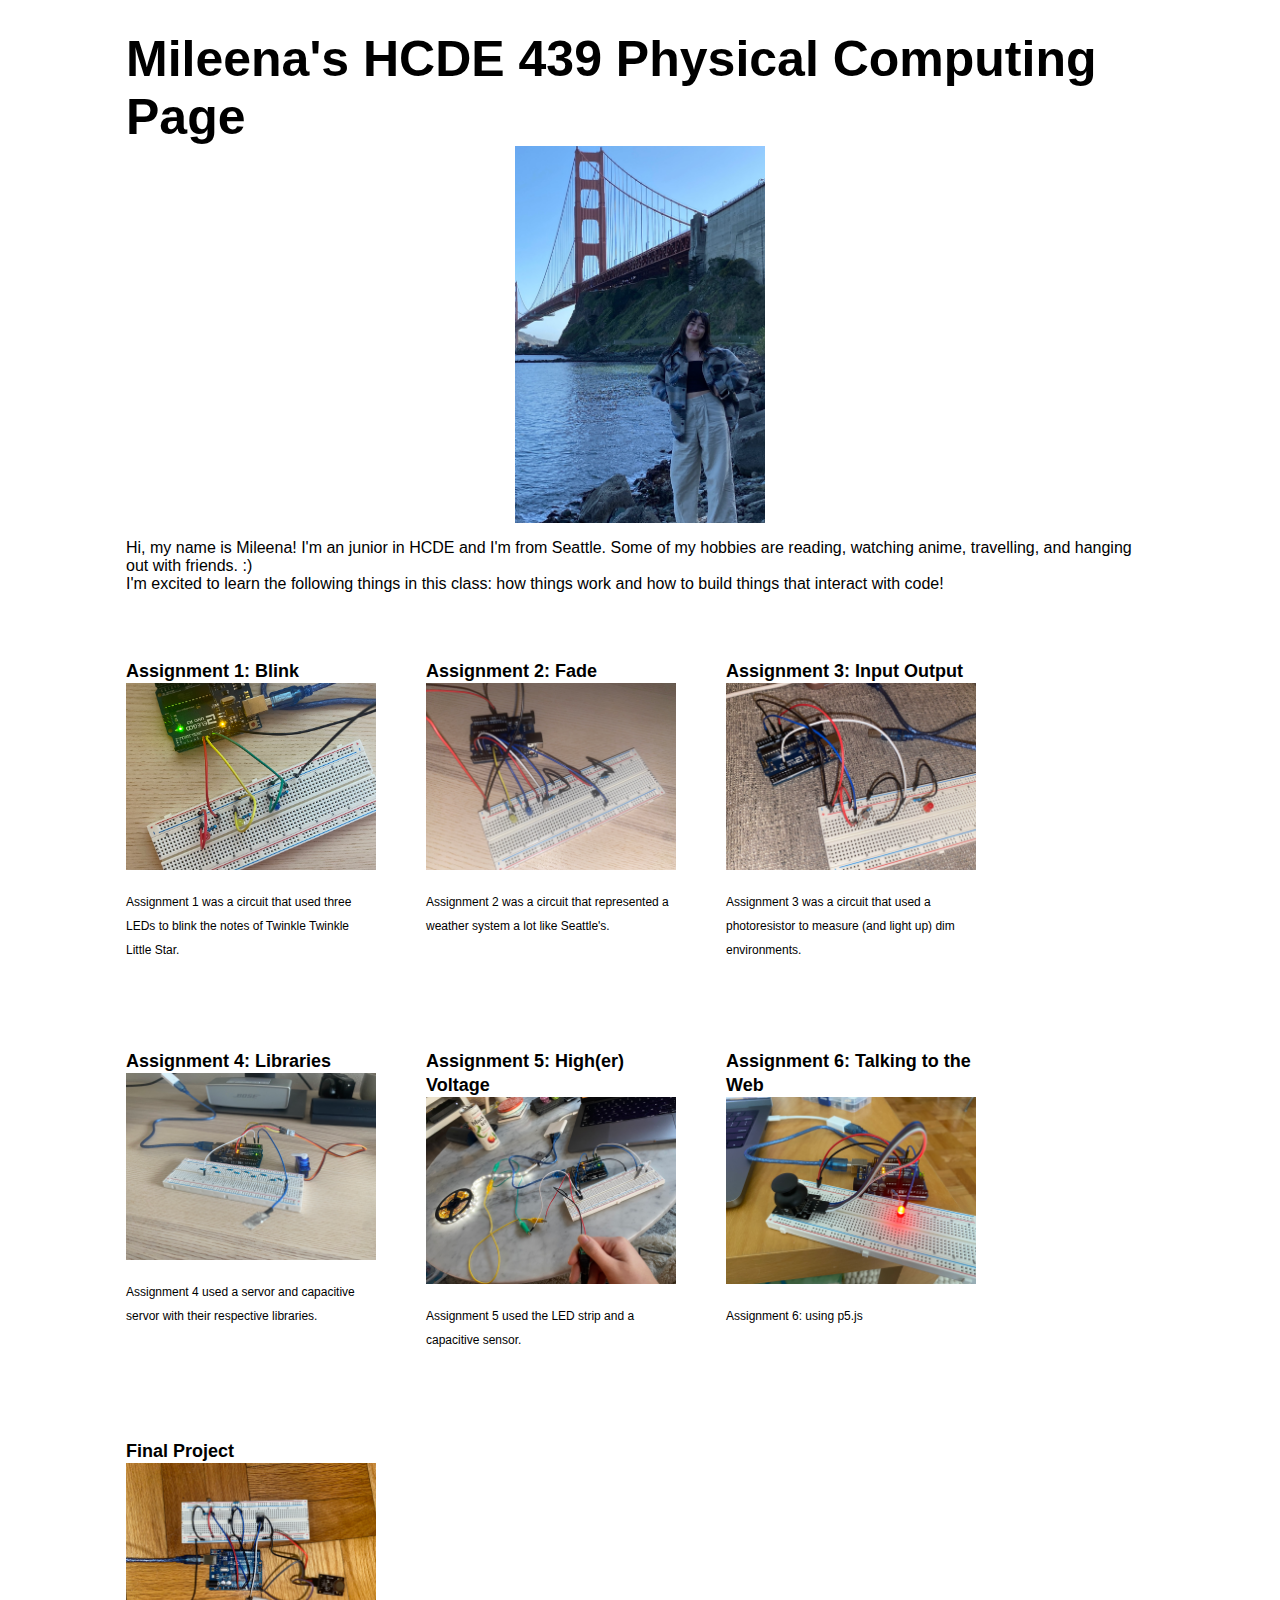
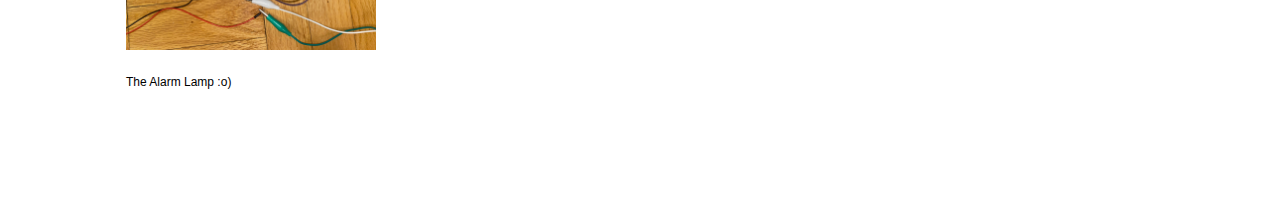
<file: index.html>
<!DOCTYPE html> 
<html> 

    <head> 
        <meta charset="utf-8"> 
        <meta name="viewport" content="width=device-width, maximum-scale=1.0" />
        <title>Mileena's HCDE 439 Physical Computing Page</title> 
        <link href="style.css" media="screen" rel="stylesheet" type="text/css" />
    </head> 

    <body> 
        <div class="header">
            <h1>Mileena's HCDE 439 Physical Computing Page</h1>
            <img class="profile-picture" src="profile-picture.JPG" width=250>
            <p>Hi, my name is Mileena! I'm an junior in HCDE and I'm from Seattle. Some of my hobbies are reading, watching anime, travelling, and hanging out with friends. :)<br>
            I'm excited to learn the following things in this class: how things work and how to build things that interact with code!</p>
        </div>

        <div class="assignments">
            <div class="assignment">
                <a href="assignment1.html">
                    <h2>Assignment 1: Blink</h2>
                    <img src="a1-circuit.jpeg" width=250></a>
                <p>Assignment 1 was a circuit that used three LEDs to blink the notes of Twinkle Twinkle Little Star.</p>
            </div>

            <div class="assignment">
                <a href="assignment2.html">
                    <h2>Assignment 2: Fade</h2>
                    <img src="a2-circuit.jpeg" width=250>
                </a>
                <p>Assignment 2 was a circuit that represented a weather system a lot like Seattle's.</p>
            </div>

            <div class="assignment">
                <a href="assignment3.html">
                    <h2>Assignment 3: Input Output</h2>
                    <img src="a3-circuit.jpeg" width=250>
                </a>
                <p>Assignment 3 was a circuit that used a photoresistor to measure (and light up) dim environments.</p>
            </div>

            <div class="assignment">
                <a href="assignment4.html">
                    <h2>Assignment 4: Libraries</h2>
                    <img src="a4-circuit.jpeg" width=250>
                </a>
		        <p>Assignment 4 used a servor and capacitive servor with their respective libraries.<p>
	        </div>

            <div class="assignment">
                <a href="assignment5.html">
                    <h2>Assignment 5: High(er) Voltage</h2>
                    <img src="a5-circuit.jpeg" width=250>
                </a>
		        <p>Assignment 5 used the LED strip and a capacitive sensor.<p>
	        </div>

            <div class="assignment">
                <a href="assignment6.html">
                    <h2>Assignment 6: Talking to the Web</h2>
                    <img src="a6-circuit.jpeg" width=250>
                </a>
		        <p>Assignment 6: using p5.js<p>
	        </div>

            <div class="assignment">
                <a href="final-project.html">
                    <h2>Final Project</h2>
                    <img src="fp-circuit.jpeg" width=250>
                </a>
		        <p>The Alarm Lamp :o)<p>
	        </div>
    </body>

</html>
</file>
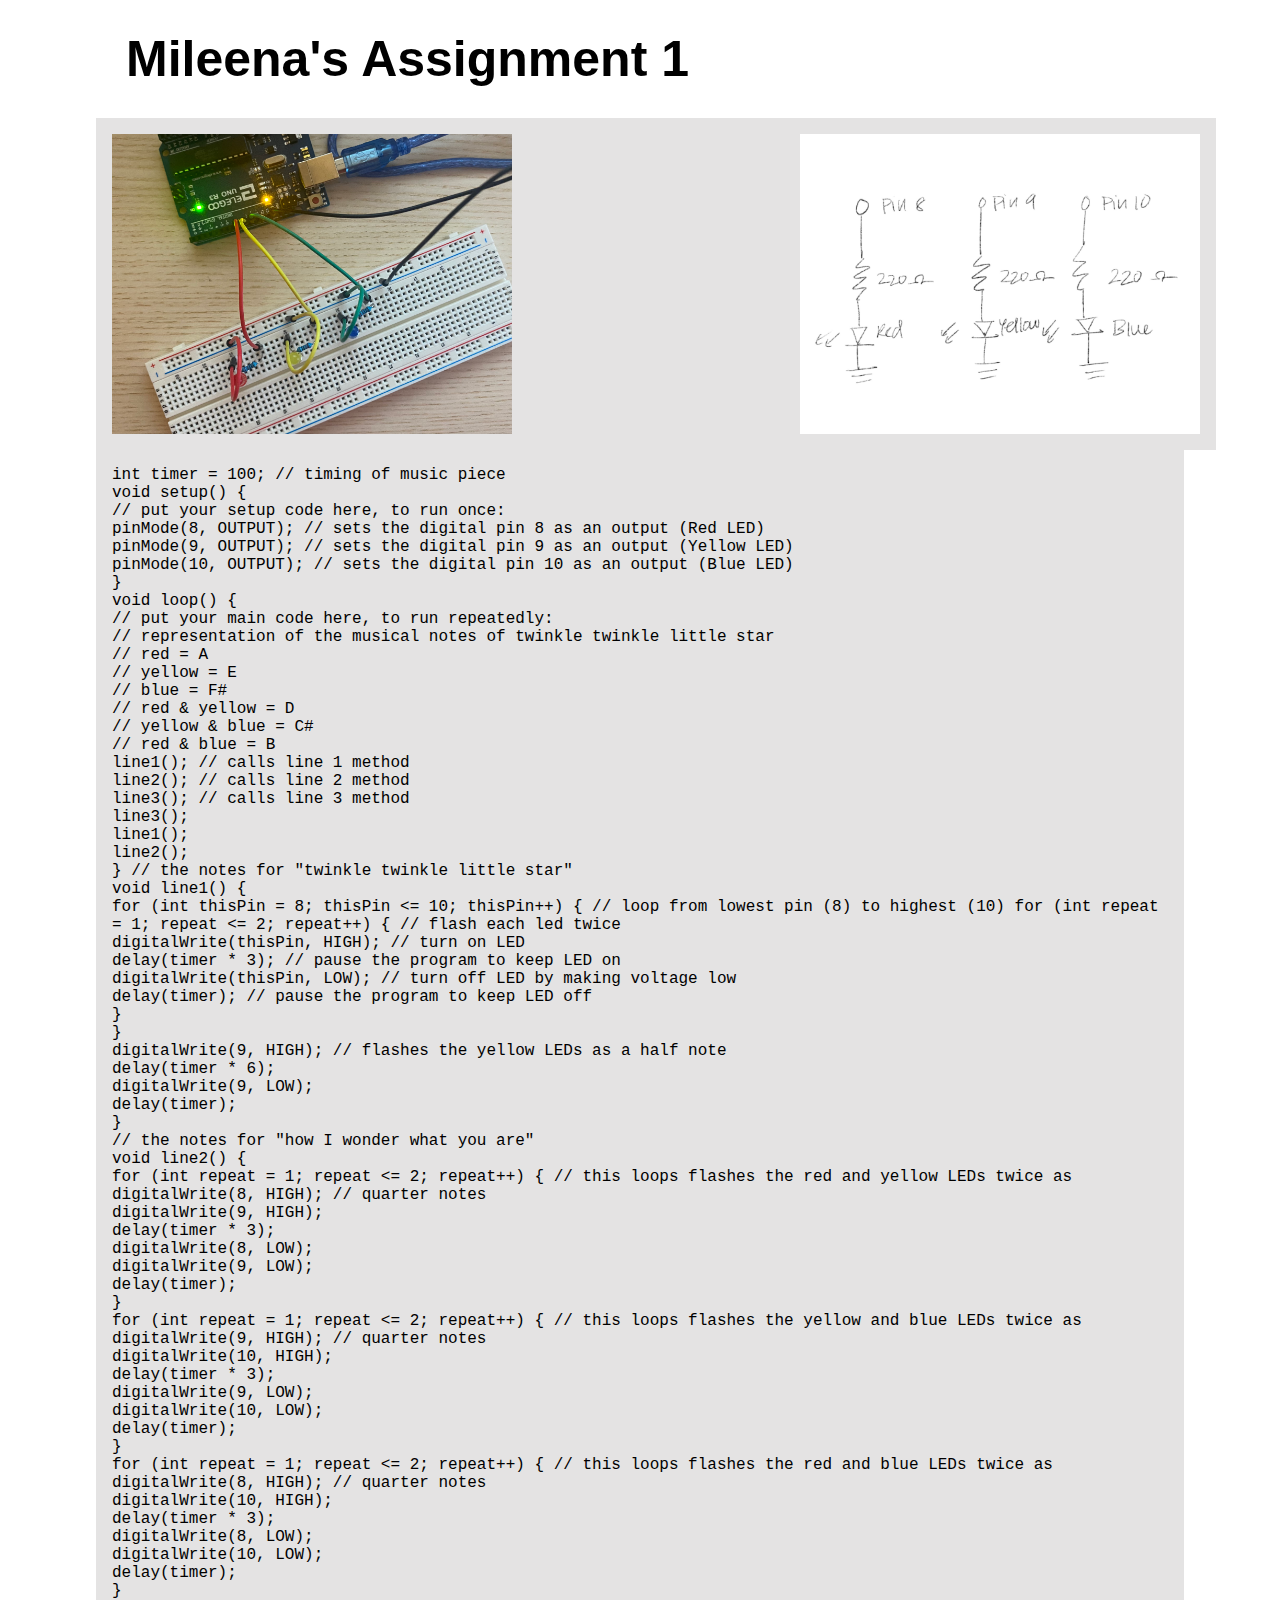
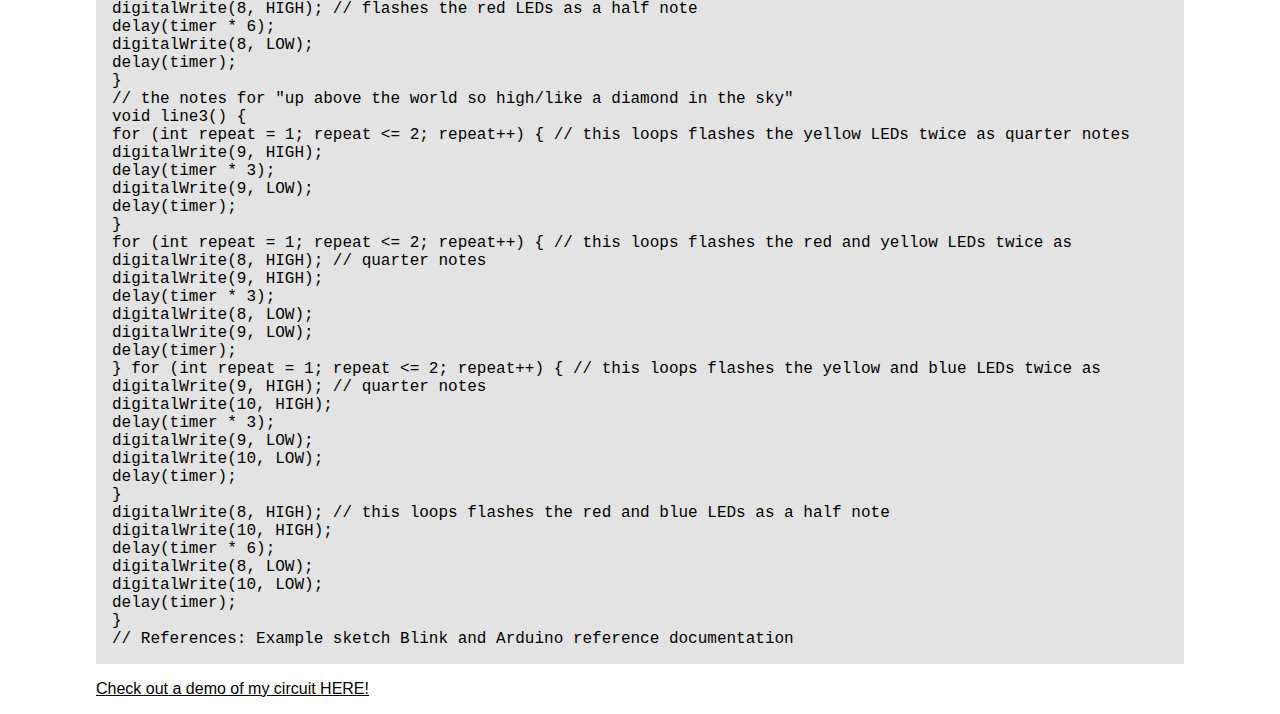
<file: assignment1.html>
<!DOCTYPE html> 
<html> 

    <head> 
        <meta charset="utf-8"> 
        <meta name="viewport" content="width=device-width, maximum-scale=1.0" />
        <title>Mileena's HCDE 439 Physical Computing Page</title> 
        <link href="style.css" media="screen" rel="stylesheet" type="text/css" />
    </head> 

    <body> 

        <div class="header">
            <h1>Mileena's Assignment 1</h1>
        </div>
        
        <div class="gallery">
          <div class="row">
            <img src="a1-circuit.jpeg" width=400>
            <img src="a1-schematic.jpg" width=400>
          </div>
        </div>
        <p class="code">

            int timer = 100;            // timing of music piece<br>

            void setup() {<br>
              // put your setup code here, to run once:<br>
              pinMode(8, OUTPUT);       // sets the digital pin 8 as an output (Red LED)<br>
              pinMode(9, OUTPUT);       // sets the digital pin 9 as an output (Yellow LED)<br>
              pinMode(10, OUTPUT);      // sets the digital pin 10 as an output (Blue LED)<br>
            }<br>
            
            void loop() {<br>
              // put your main code here, to run repeatedly:<br>
              // representation of the musical notes of twinkle twinkle little star<br>
              // red = A<br>
              // yellow = E<br>
              // blue = F#<br>
              // red & yellow = D<br>
              // yellow & blue = C#<br>
              // red & blue = B<br>
              
              line1();    // calls line 1 method<br>
              line2();    // calls line 2 method<br>
              line3();    // calls line 3 method<br>
              line3();<br>
              line1();<br>
              line2();<br>
            }
            
            // the notes for "twinkle twinkle little star"<br>
            void line1() {<br>
              for (int thisPin = 8; thisPin <= 10; thisPin++) {     // loop from lowest pin (8) to highest (10)
                for (int repeat = 1; repeat <= 2; repeat++) {       // flash each led twice<br>
                  digitalWrite(thisPin, HIGH);                      // turn on LED<br>
                  delay(timer * 3);                                 // pause the program to keep LED on<br>
                  digitalWrite(thisPin, LOW);                       // turn off LED by making voltage low<br>
                  delay(timer);                                     // pause the program to keep LED off<br>
                }<br>
              }<br>
              digitalWrite(9, HIGH);                                // flashes the yellow LEDs as a half note<br>
              delay(timer * 6);<br>
              digitalWrite(9, LOW);<br>
              delay(timer);<br>
            }<br>
            
            // the notes for "how I wonder what you are"<br>
            void line2() {<br>
              for (int repeat = 1; repeat <= 2; repeat++) {         // this loops flashes the red and yellow LEDs twice as<br>
                digitalWrite(8, HIGH);                              // quarter notes<br>
                digitalWrite(9, HIGH);<br>
                delay(timer * 3);<br>
                digitalWrite(8, LOW);<br>
                digitalWrite(9, LOW);<br>
                delay(timer);<br>
              }<br>
              for (int repeat = 1; repeat <= 2; repeat++) {         // this loops flashes the yellow and blue LEDs twice as<br>
                digitalWrite(9, HIGH);                              // quarter notes<br>
                digitalWrite(10, HIGH);<br>
                delay(timer * 3);<br>
                digitalWrite(9, LOW);<br>
                digitalWrite(10, LOW);<br>
                delay(timer);<br>
              }<br>
              for (int repeat = 1; repeat <= 2; repeat++) {         // this loops flashes the red and blue LEDs twice as<br>
                digitalWrite(8, HIGH);                              // quarter notes<br>
                digitalWrite(10, HIGH);<br>
                delay(timer * 3);<br>
                digitalWrite(8, LOW);<br>
                digitalWrite(10, LOW);<br>
                delay(timer);<br>
              }<br>
              digitalWrite(8, HIGH);                                // flashes the red LEDs as a half note<br>
              delay(timer * 6);<br>
              digitalWrite(8, LOW);<br>
              delay(timer);<br>
            }<br>
            
            // the notes for "up above the world so high/like a diamond in the sky"<br>
            void line3() {<br>
              for (int repeat = 1; repeat <= 2; repeat++) {         // this loops flashes the yellow LEDs twice as quarter notes<br>
                digitalWrite(9, HIGH);<br>
                delay(timer * 3);<br>
                digitalWrite(9, LOW);<br>
                delay(timer);<br>
              }<br>
              for (int repeat = 1; repeat <= 2; repeat++) {         // this loops flashes the red and yellow LEDs twice as<br>
                digitalWrite(8, HIGH);                              // quarter notes<br>
                digitalWrite(9, HIGH);<br>
                delay(timer * 3);<br>
                digitalWrite(8, LOW);<br>
                digitalWrite(9, LOW);<br>
                delay(timer);<br>
              }
              for (int repeat = 1; repeat <= 2; repeat++) {         // this loops flashes the yellow and blue LEDs twice as<br>
                digitalWrite(9, HIGH);                              // quarter notes<br>
                digitalWrite(10, HIGH);<br>
                delay(timer * 3);<br>
                digitalWrite(9, LOW);<br>
                digitalWrite(10, LOW);<br>
                delay(timer);<br>
              }<br>
              digitalWrite(8, HIGH);                                // this loops flashes the red and blue LEDs as a half note<br>
              digitalWrite(10, HIGH);<br>
              delay(timer * 6);<br>
              digitalWrite(8, LOW);<br>
              digitalWrite(10, LOW);<br>
              delay(timer);<br>
            }<br>
            
            // References:  Example sketch Blink and Arduino reference documentation<br>

          </p>

          <p>
            <a class="demo" href="https://drive.google.com/file/d/1V1u-a6XkTQlWwmWcMw8OLHZqPoylLqcT/view?usp=sharing">Check out a demo of my circuit HERE!</a>
          </p>
    </body>

</html>
</file>
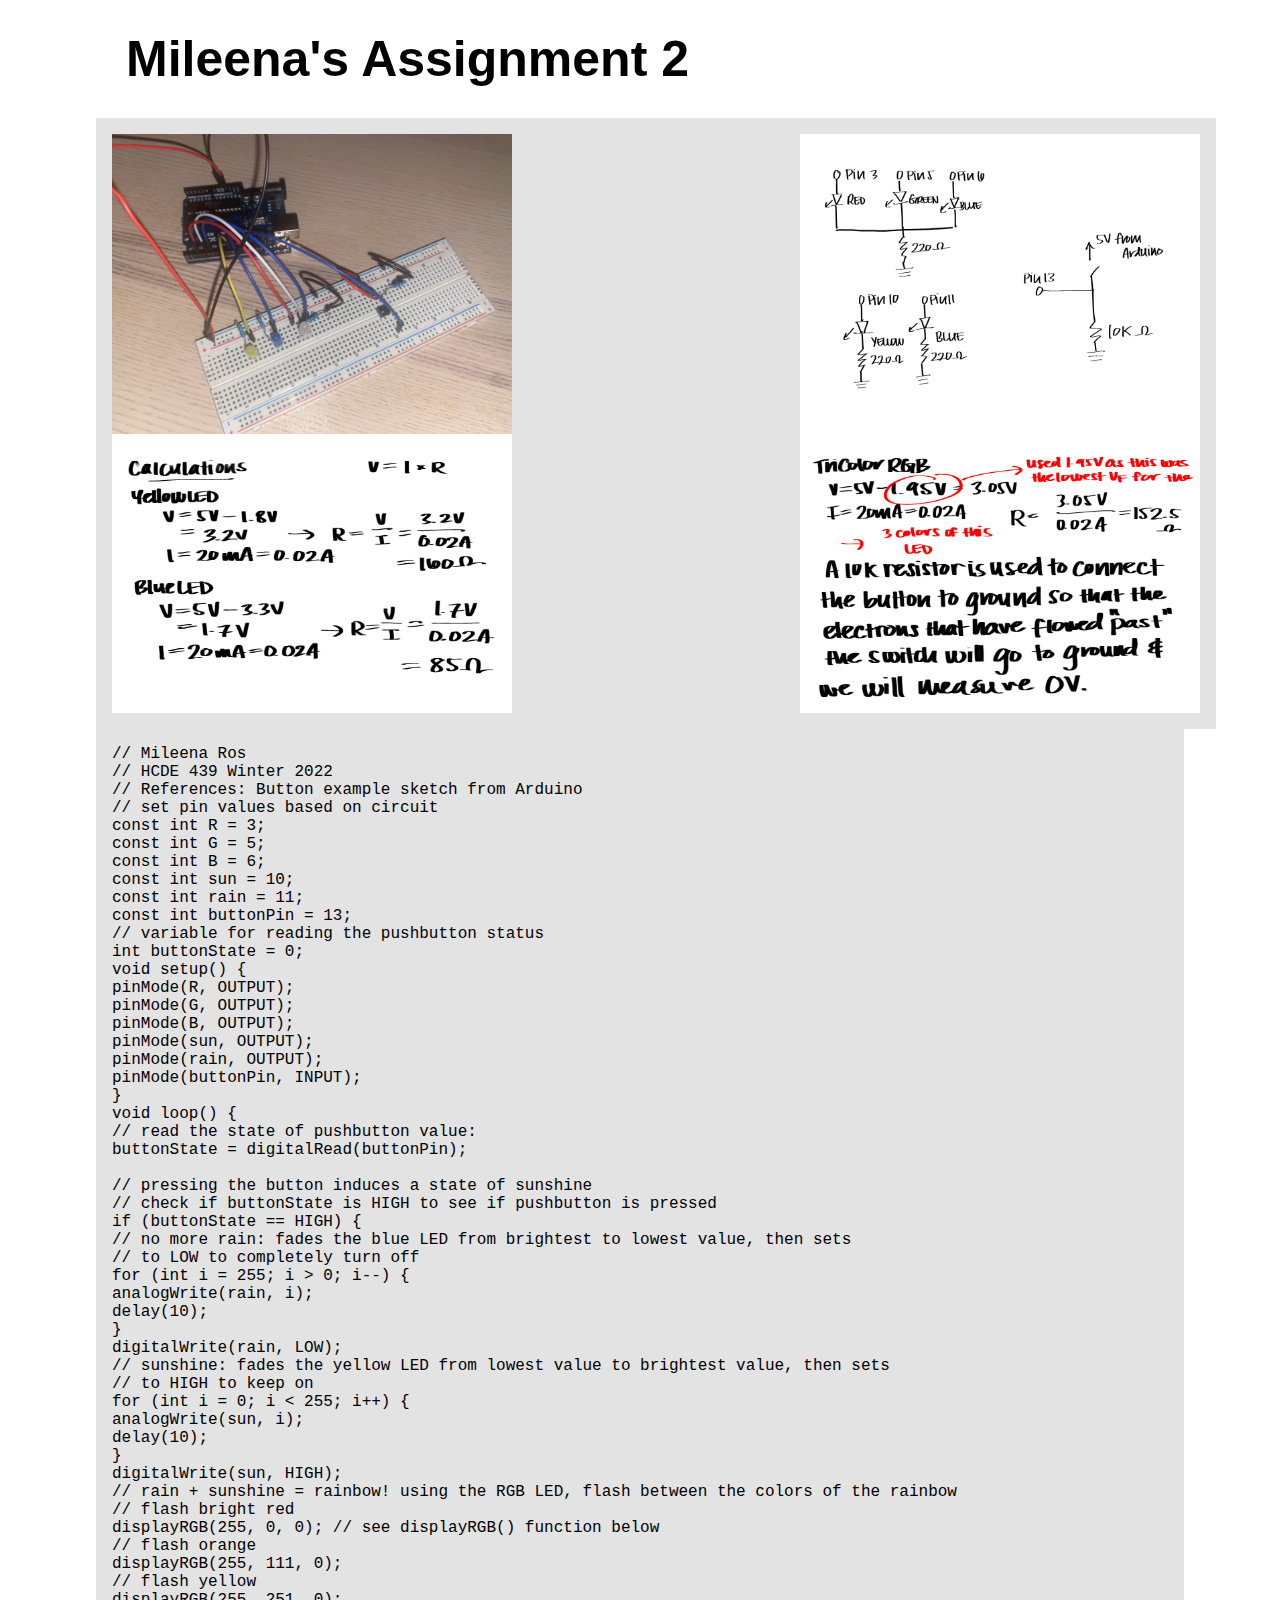
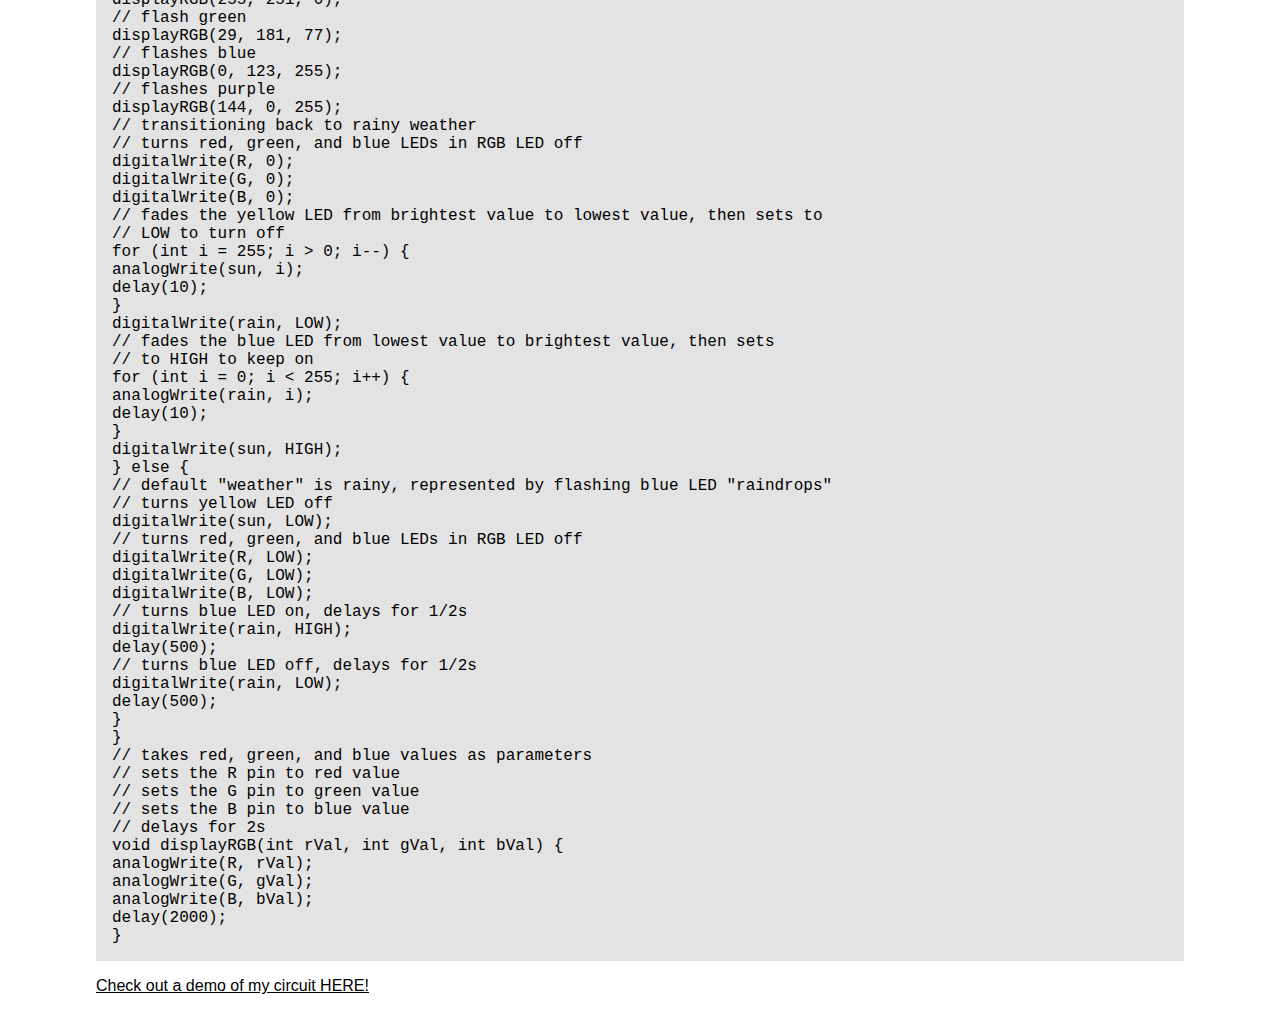
<file: assignment2.html>
<!DOCTYPE html> 
<html> 

    <head> 
        <meta charset="utf-8"> 
        <meta name="viewport" content="width=device-width, maximum-scale=1.0" />
        <title>Mileena's HCDE 439 Physical Computing Page</title> 
        <link href="style.css" media="screen" rel="stylesheet" type="text/css" />
    </head>

    <body> 

        <div class="header">
            <h1>Mileena's Assignment 2</h1>
        </div>

        <div class="gallery">
          <div class="row">
            <img src="a2-circuit.jpeg" width=400>
          <img src="a2-schematic.jpg" width=400>
          </div>
          <div class="row">
            <img src="a2-calculations-1.jpg" width=400>
            <img src="a2-calculations-2.jpg" width=400>
          </div>
        </div>
        
        <p class="code">

            // Mileena Ros<br>
            // HCDE 439 Winter 2022<br>
            // References: Button example sketch from Arduino<br>
            
            // set pin values based on circuit<br>
            const int R = 3;<br>
            const int G = 5;<br>
            const int B = 6;<br>
            const int sun = 10;<br>
            const int rain = 11;<br>
            const int buttonPin = 13;<br>
            
            // variable for reading the pushbutton status<br>
            int buttonState = 0;<br>
            
            void setup() {<br>
              pinMode(R, OUTPUT);<br>
              pinMode(G, OUTPUT);<br>
              pinMode(B, OUTPUT);<br>
              pinMode(sun, OUTPUT);<br>
              pinMode(rain, OUTPUT);<br>
              pinMode(buttonPin, INPUT);<br>
            }<br>
            
            void loop() {<br>
              // read the state of pushbutton value:<br>
              buttonState = digitalRead(buttonPin);<br>
            <br>
              // pressing the button induces a state of sunshine<br>
              // check if buttonState is HIGH to see if pushbutton is pressed<br>
              if (buttonState == HIGH) {<br>
                  // no more rain: fades the blue LED from brightest to lowest value, then sets<br>
                  // to LOW to completely turn off<br>
                  for (int i = 255; i > 0; i--) {<br>
                    analogWrite(rain, i);<br>
                    delay(10);<br>
                  }<br>
                  digitalWrite(rain, LOW);<br>
            
                  // sunshine: fades the yellow LED from lowest value to brightest value, then sets<br>
                  // to HIGH to keep on<br>
                  for (int i = 0; i < 255; i++) {<br>
                    analogWrite(sun, i);<br>
                    delay(10);<br>
                  }<br>
                  digitalWrite(sun, HIGH);<br>
            
                  // rain + sunshine = rainbow! using the RGB LED, flash between the colors of the rainbow<br>
                  // flash bright red<br>
                  displayRGB(255, 0, 0);        // see displayRGB() function below<br>
            
                  // flash orange<br>
                  displayRGB(255, 111, 0);<br>
            
                  // flash yellow<br>
                  displayRGB(255, 251, 0);<br>
            
                  // flash green<br>
                  displayRGB(29, 181, 77);<br>
            
                  // flashes blue<br>
                  displayRGB(0, 123, 255);<br>
            
                  // flashes purple<br>
                  displayRGB(144, 0, 255);<br>
            
                  // transitioning back to rainy weather<br>
                  // turns red, green, and blue LEDs in RGB LED off<br>
                  digitalWrite(R, 0);<br>
                  digitalWrite(G, 0);<br>
                  digitalWrite(B, 0);<br>
            
                  // fades the yellow LED from brightest value to lowest value, then sets to<br>
                  // LOW to turn off<br>
                  for (int i = 255; i > 0; i--) {<br>
                    analogWrite(sun, i);<br>
                    delay(10);<br>
                  }<br>
                  digitalWrite(rain, LOW);<br>
            
                  // fades the blue LED from lowest value to brightest value, then sets<br>
                  // to HIGH to keep on<br>
                  for (int i = 0; i < 255; i++) {<br>
                    analogWrite(rain, i);<br>
                    delay(10);<br>
                  }<br>
                  digitalWrite(sun, HIGH);<br>
            
              } else {<br>
                // default "weather" is rainy, represented by flashing blue LED "raindrops"<br>
                // turns yellow LED off<br>
                digitalWrite(sun, LOW);<br>
                
                // turns red, green, and blue LEDs in RGB LED off<br>
                digitalWrite(R, LOW);<br>
                digitalWrite(G, LOW);<br>
                digitalWrite(B, LOW);<br>
                
                // turns blue LED on, delays for 1/2s<br>
                digitalWrite(rain, HIGH);<br>
                delay(500);<br>
                
                // turns blue LED off, delays for 1/2s<br>
                digitalWrite(rain, LOW);<br>
                delay(500);<br>
              }<br>
            }<br>
            
            // takes red, green, and blue values as parameters<br>
            // sets the R pin to red value<br>
            // sets the G pin to green value<br>
            // sets the B pin to blue value<br>
            // delays for 2s<br>
            void displayRGB(int rVal, int gVal, int bVal) {<br>
              analogWrite(R, rVal);<br>
              analogWrite(G, gVal);<br>
              analogWrite(B, bVal);<br>
              delay(2000);<br>
            }<br>

        </p>

        <p>
          <a class="demo" href="https://drive.google.com/file/d/1PyPvykF_8X6JMa_wB--0Gwnob6MOHQ7o/view?usp=sharing">Check out a demo of my circuit HERE!</a>
        </p>
    </body>

</html>
</file>
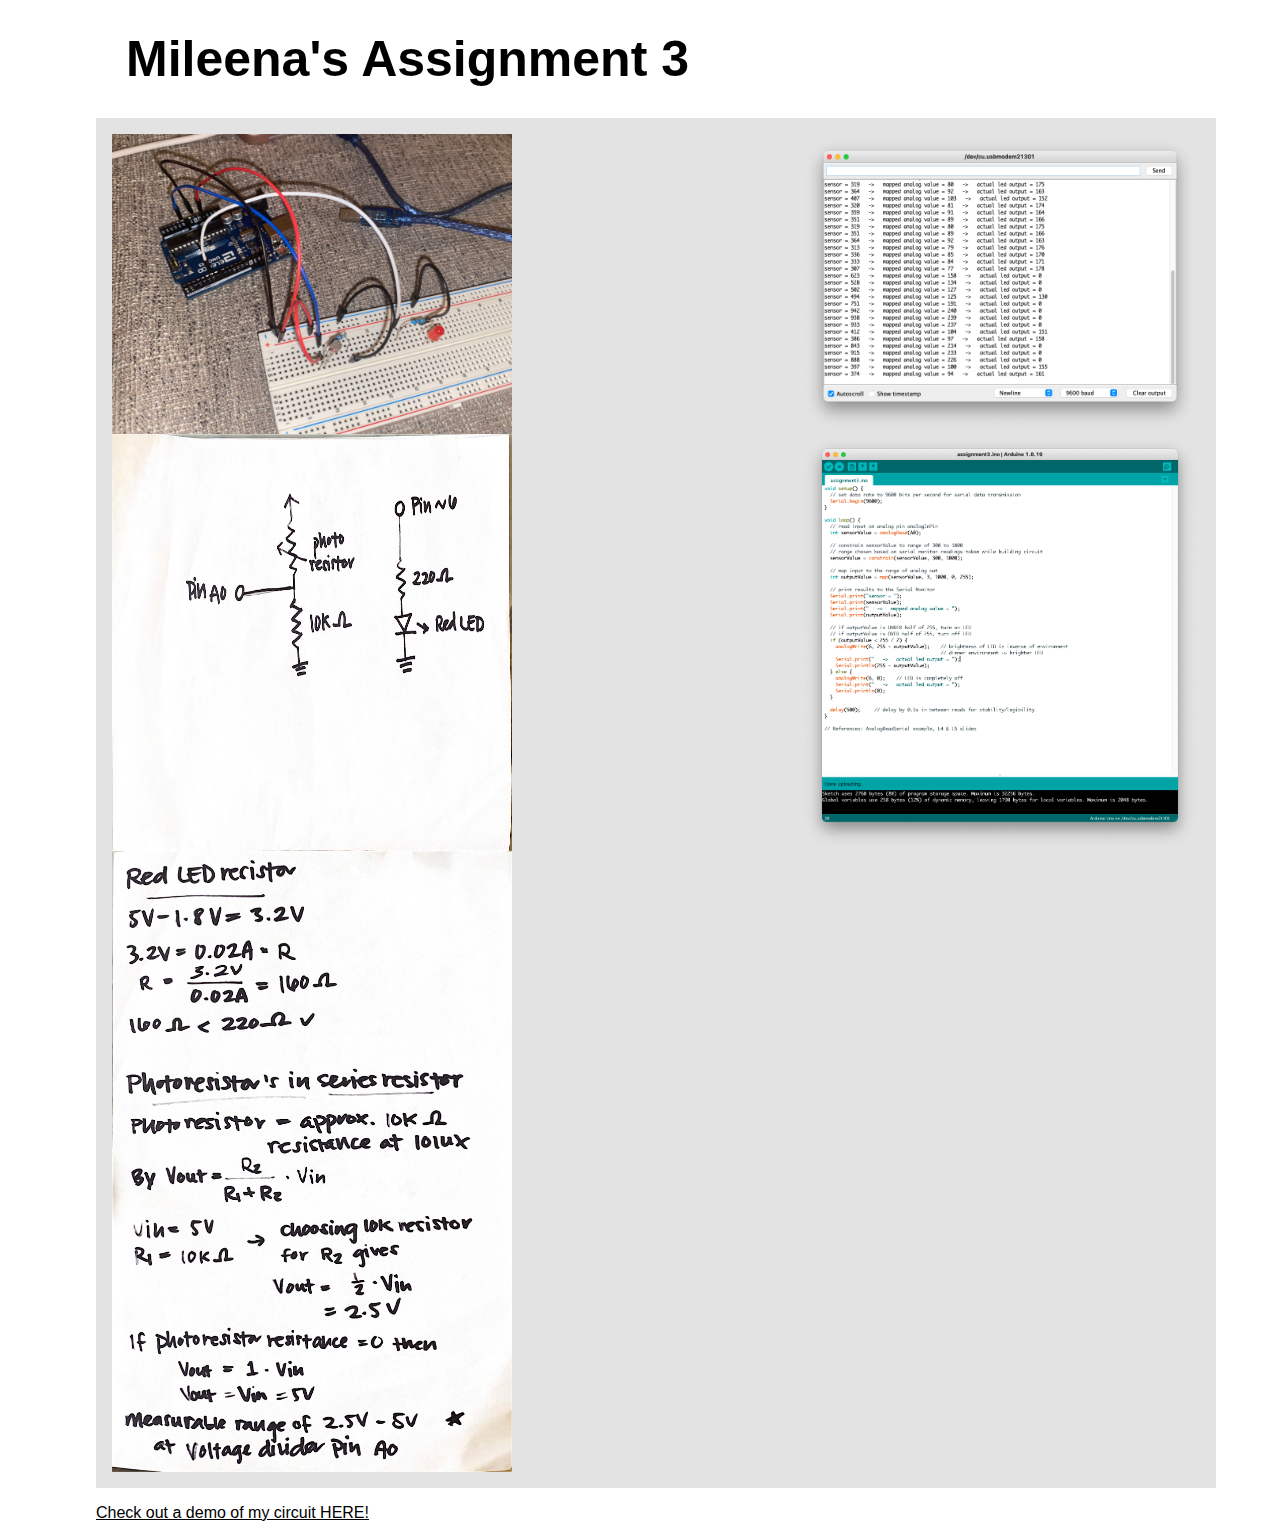
<file: assignment3.html>
<!DOCTYPE html> 
<html> 

    <head> 
        <meta charset="utf-8"> 
        <meta name="viewport" content="width=device-width, maximum-scale=1.0" />
        <title>Mileena's HCDE 439 Physical Computing Page</title> 
        <link href="style.css" media="screen" rel="stylesheet" type="text/css" />
    </head>

    <body> 

        <div class="header">
            <h1>Mileena's Assignment 3</h1>
        </div>

        <div class="gallery">
            <div class="row">
                <!-- CIRCUIT AND EXAMPLE OUTPUT -->
                <img src="a3-circuit.jpeg" width=400>
                <img src="a3-example-output.png" width=400>
            </div>
            <div class="row">
                <!-- SCHEMATIC AND CODE -->
                <img src="a3-schematic.jpeg" width=400>
                <img src="a3-code.png" width=400>
            </div>
            <div class="row">
                <!-- CALCULATIONS -->
                <img src="a3-calculations.jpeg" width=400>
            </div>
        </div>
        <p>
            <a class="demo" href="https://drive.google.com/file/d/1rkmWRhUpqSF99caFS3gLWxJU-FWFRt1h/view?usp=sharing">Check out a demo of my circuit HERE!</a>
        </p>
    </body>

</html>
</file>
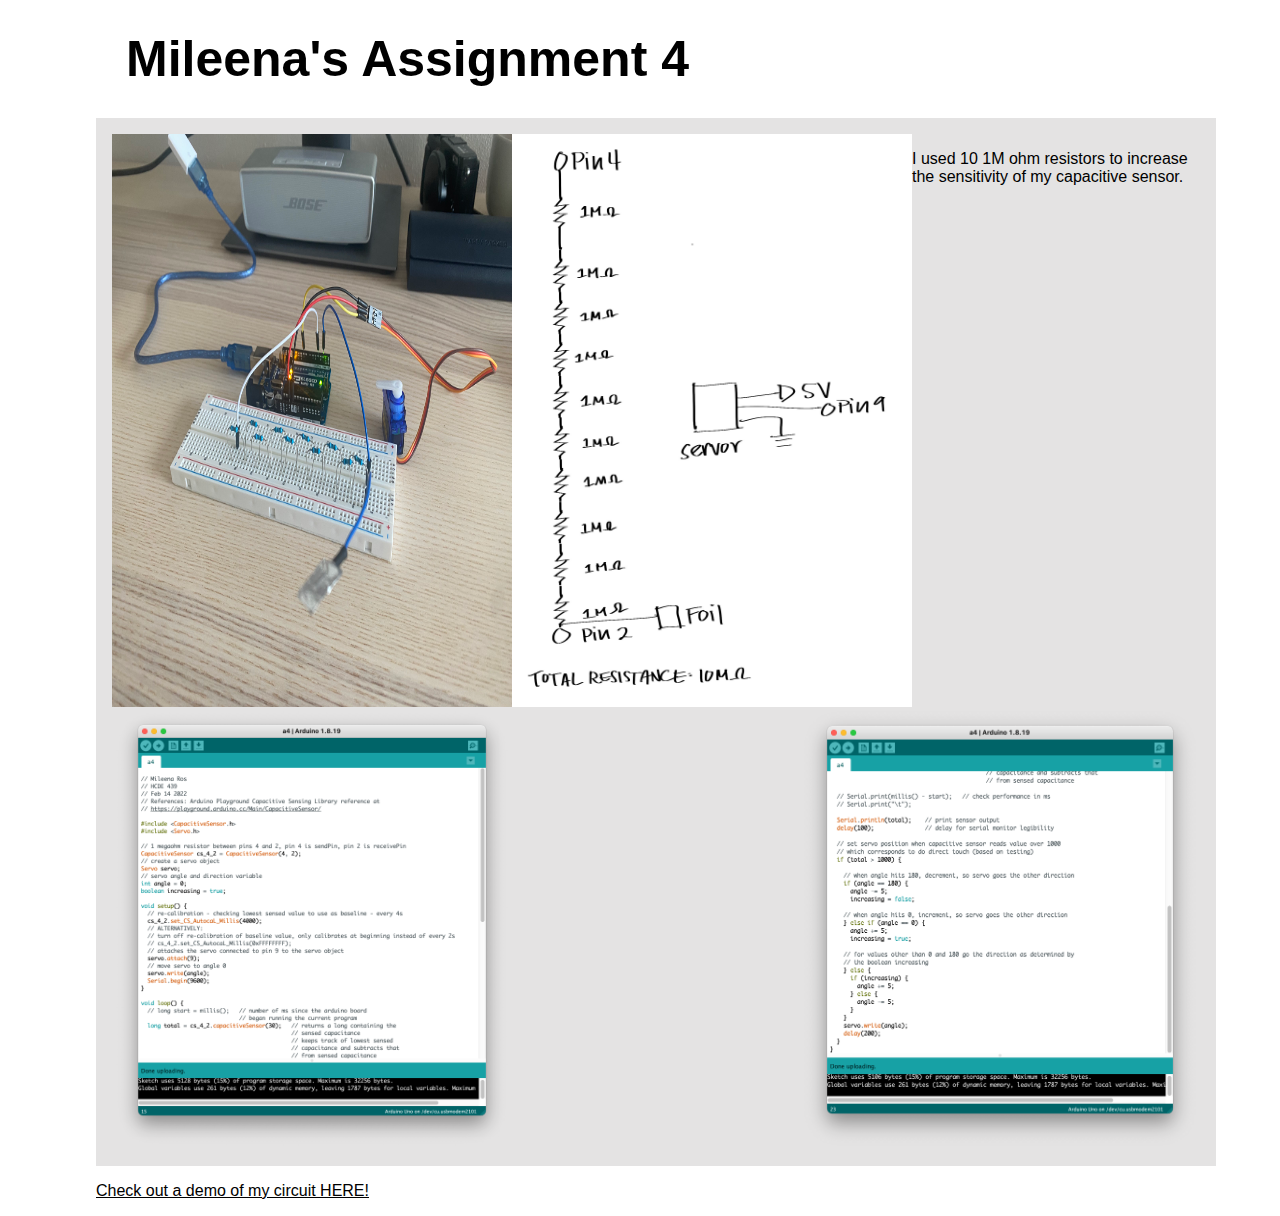
<file: assignment4.html>
<!DOCTYPE html> 
<html> 

    <head> 
        <meta charset="utf-8"> 
        <meta name="viewport" content="width=device-width, maximum-scale=1.0" />
        <title>Mileena's HCDE 439 Physical Computing Page</title> 
        <link href="style.css" media="screen" rel="stylesheet" type="text/css" />
    </head>

    <body> 

        <div class="header">
            <h1>Mileena's Assignment 4</h1>
        </div>

        <div class="gallery">
            <div class="row">
                <!-- CIRCUIT AND EXAMPLE OUTPUT -->
                <img src="a4-circuit.jpeg" width=400>
                <img src="a4-schematic.jpg" width=400>
                <p>I used 10 1M ohm resistors to increase the sensitivity of my capacitive sensor.</p>
            </div>
            <div class="row">
                <!-- SCHEMATIC AND CODE -->
                <img src="a4-code-1.png" width=400>
                <img src="a4-code-2.png" width=400>
            </div>
            <div class="row">
                <!-- CALCULATIONS -->
                <!-- <img src="a3-calculations.jpeg" width=400> -->
            </div>
        </div>
        <p>
            <a class="demo" href="https://drive.google.com/file/d/14VDpPDSYB04OQODhx7cJuOVYCQyBxCLz/view?usp=sharing">Check out a demo of my circuit HERE!</a>
        </p>
    </body>

</html>
</file>
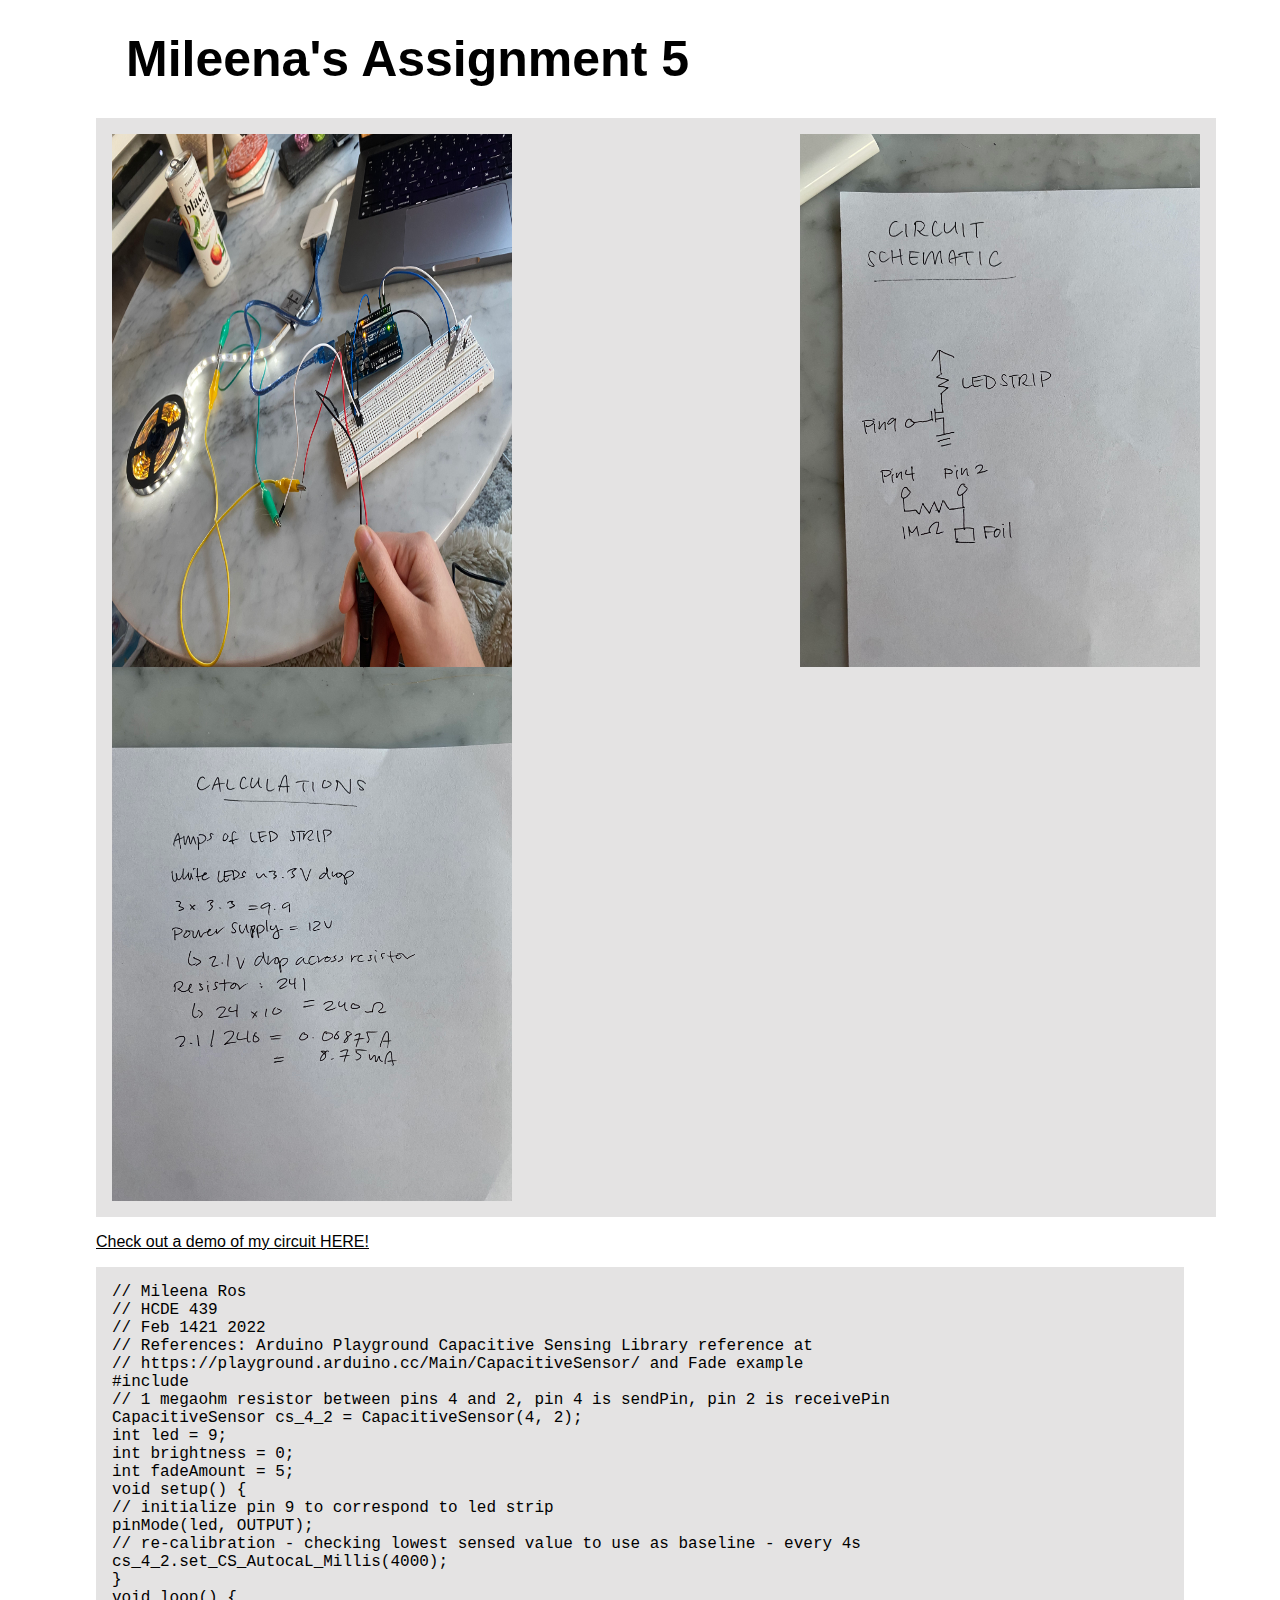
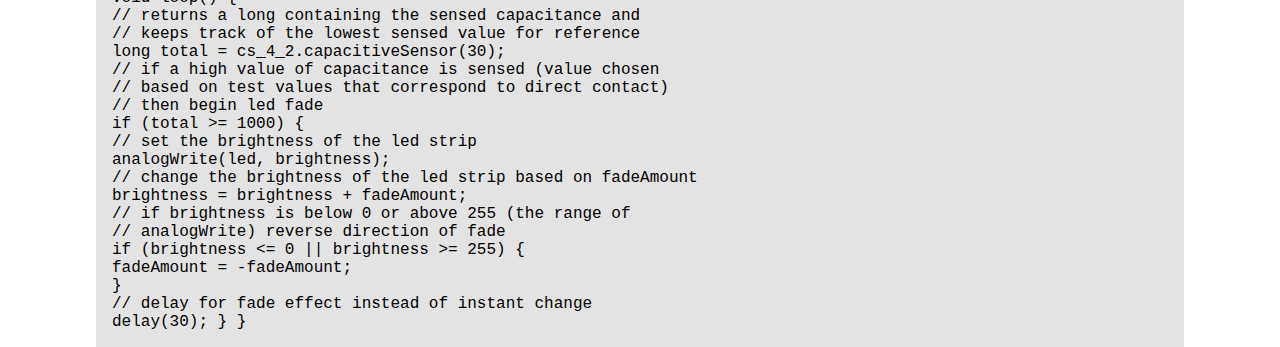
<file: assignment5.html>
<!DOCTYPE html> 
<html> 

    <head> 
        <meta charset="utf-8"> 
        <meta name="viewport" content="width=device-width, maximum-scale=1.0" />
        <title>Mileena's HCDE 439 Physical Computing Page</title> 
        <link href="style.css" media="screen" rel="stylesheet" type="text/css" />
    </head>

    <body> 

        <div class="header">
            <h1>Mileena's Assignment 5</h1>
        </div>

        <div class="gallery">
            <div class="row">
                <!-- CIRCUIT AND SCHEMATIC -->
                <img src="a5-circuit.jpeg" width=400>
                <img src="a5-schematic.jpeg" width=400>
            </div>
            <div class="row">
                <!-- CALCULATIONS -->
                <img src="a5-calculations.jpeg" width=400>
            </div>
        </div>
        <p>
            <a class="demo" href="https://drive.google.com/file/d/1hHy0OMszds_K9pfr-XQV62Uk65dDzaR4/view?usp=sharing">Check out a demo of my circuit HERE!</a>
        </p>
        <p class="code">
            // Mileena Ros
            <br>// HCDE 439
            <br>// Feb 1421 2022
            <br>// References: Arduino Playground Capacitive Sensing Library reference at
            <br>// https://playground.arduino.cc/Main/CapacitiveSensor/ and Fade example
            
            <br>#include <CapacitiveSensor.h>
            
            <br>// 1 megaohm resistor between pins 4 and 2, pin 4 is sendPin, pin 2 is receivePin
            <br>CapacitiveSensor cs_4_2 = CapacitiveSensor(4, 2);
            <br>int led = 9;
            <br>int brightness = 0;
            <br>int fadeAmount = 5;
            
            <br>void setup() {
                <br>// initialize pin 9 to correspond to led strip
                <br>pinMode(led, OUTPUT);
                <br>// re-calibration - checking lowest sensed value to use as baseline - every 4s
                <br>cs_4_2.set_CS_AutocaL_Millis(4000);
            <br>}
            
            <br>void loop() {
                <br>// returns a long containing the sensed capacitance and
                <br>// keeps track of the lowest sensed value for reference
                <br>long total = cs_4_2.capacitiveSensor(30);
            
                <br>// if a high value of capacitance is sensed (value chosen
                <br>// based on test values that correspond to direct contact)
                <br>// then begin led fade
                <br>if (total >= 1000) {
                    <br>// set the brightness of the led strip
                    <br>analogWrite(led, brightness);
                
                    <br>// change the brightness of the led strip based on fadeAmount
                    <br>brightness = brightness + fadeAmount;
            
                    <br>// if brightness is below 0 or above 255 (the range of
                    <br>// analogWrite) reverse direction of fade
                    <br>if (brightness <= 0 || brightness >= 255) {
                        <br>fadeAmount = -fadeAmount;
                    <br>}

                    <br>// delay for fade effect instead of instant change
                    <br>delay(30);
              }
            }
        </p>
    </body>

</html>
</file>
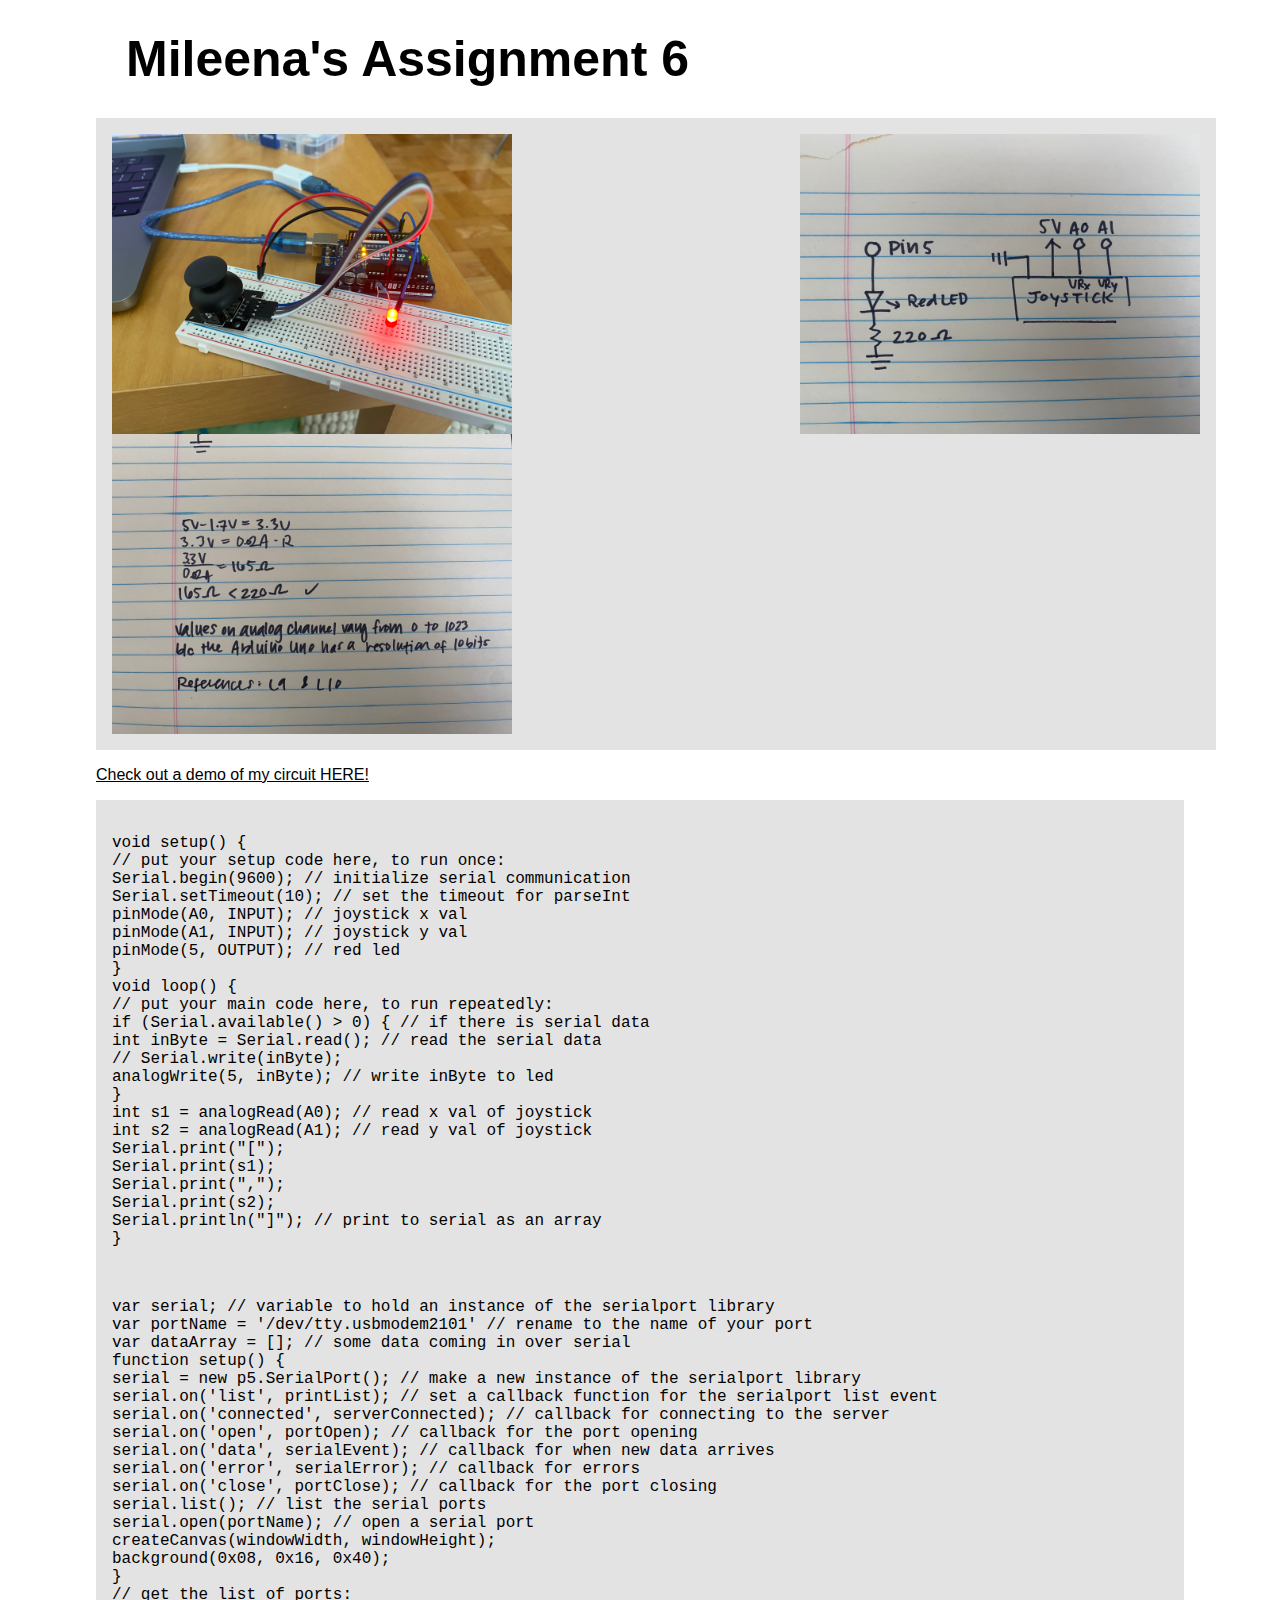
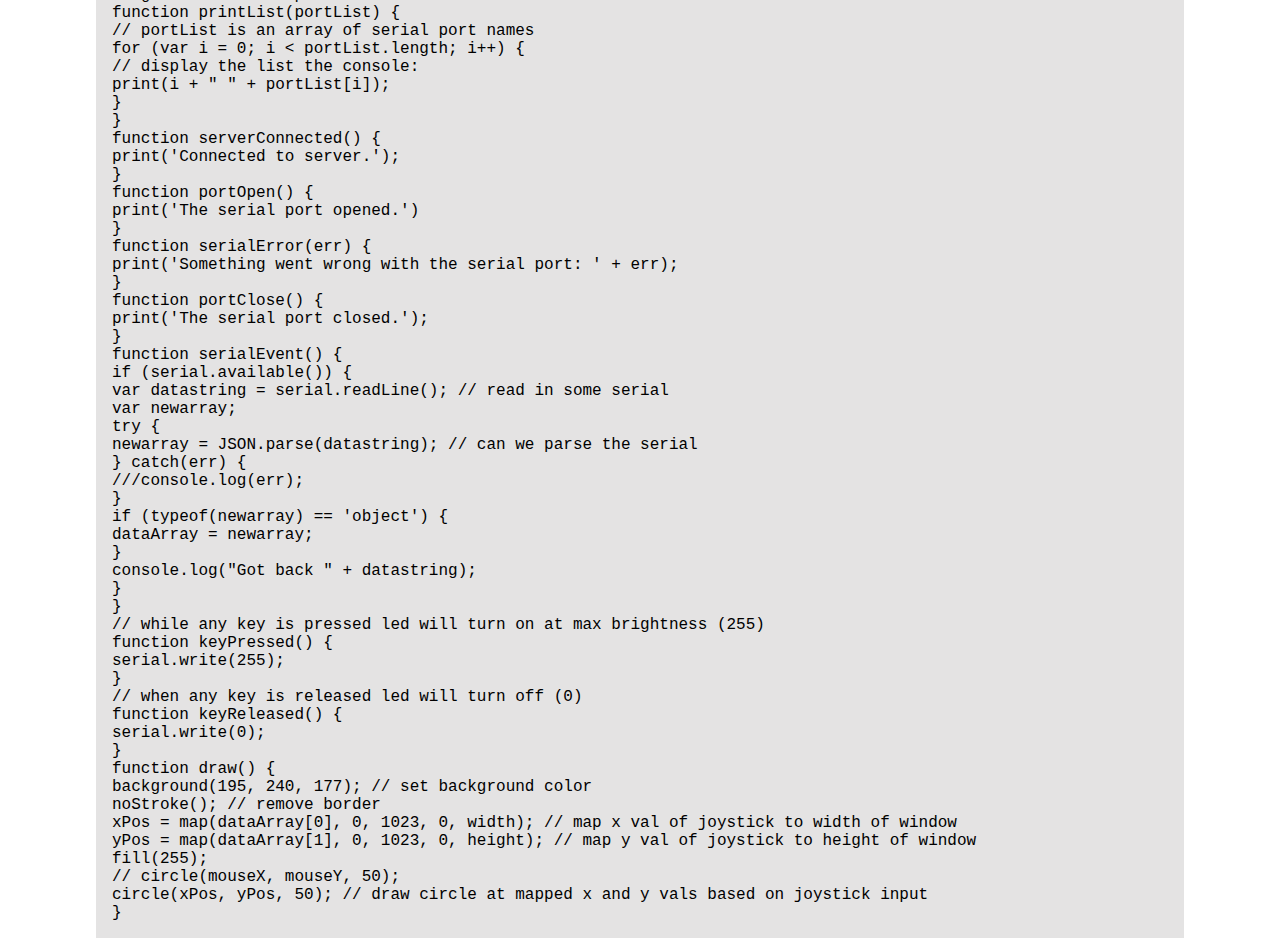
<file: assignment6.html>
<!DOCTYPE html> 
<html> 

    <head> 
        <meta charset="utf-8"> 
        <meta name="viewport" content="width=device-width, maximum-scale=1.0" />
        <title>Mileena's HCDE 439 Physical Computing Page</title> 
        <link href="style.css" media="screen" rel="stylesheet" type="text/css" />
    </head>

    <body> 

        <div class="header">
            <h1>Mileena's Assignment 6</h1>
        </div>

        <div class="gallery">
            <div class="row">
                <!-- CIRCUIT AND SCHEMATIC -->
                <img src="a6-circuit.jpeg" width=400>
                <img src="a6-schematic.jpeg" width=400>
            </div>
            <div class="row">
                <!-- CALCULATIONS -->
                <img src="a6-calculations.jpeg" width=400>
            </div>
        </div>
        <p>
            <a class="demo" href="https://drive.google.com/drive/folders/1I9Ow2k1jopRRwkZlgEhzqvPZshFrhLRt?usp=sharing">Check out a demo of my circuit HERE!</a>
        </p>
        <p class="code">
            <br>void setup() {
                <br>// put your setup code here, to run once:
                <br>Serial.begin(9600);           // initialize serial communication
                <br>Serial.setTimeout(10);        // set the timeout for parseInt
                <br>pinMode(A0, INPUT);           // joystick x val
                <br>pinMode(A1, INPUT);           // joystick y val
                <br>pinMode(5, OUTPUT);           // red led
            <br>}
              
            <br>void loop() {
                <br>// put your main code here, to run repeatedly:
                <br>if (Serial.available() > 0) { // if there is serial data
                    <br>int inByte = Serial.read(); // read the serial data
                    <br>// Serial.write(inByte);
                    <br>analogWrite(5, inByte);     // write inByte to led
                <br>}
                <br>int s1 = analogRead(A0);      // read x val of joystick
                <br>int s2 = analogRead(A1);      // read y val of joystick
                <br>Serial.print("[");
                <br>Serial.print(s1);
                <br>Serial.print(",");
                <br>Serial.print(s2);
                <br>Serial.println("]");          // print to serial as an array
            <br>}
        </p>
        <p class="code">
<br>var serial; // variable to hold an instance of the serialport library
<br>var portName = '/dev/tty.usbmodem2101' // rename to the name of your port
<br>var dataArray = []; // some data coming in over serial

<br>function setup() {
    <br>serial = new p5.SerialPort();       // make a new instance of the serialport library
    <br>serial.on('list', printList);       // set a callback function for the serialport list event
    <br>serial.on('connected', serverConnected); // callback for connecting to the server
    <br>serial.on('open', portOpen);        // callback for the port opening
    <br>serial.on('data', serialEvent);     // callback for when new data arrives
    <br>serial.on('error', serialError);    // callback for errors
    <br>serial.on('close', portClose);      // callback for the port closing
 
    <br>serial.list();                      // list the serial ports
    <br>serial.open(portName);              // open a serial port
    <br>createCanvas(windowWidth, windowHeight);
    <br>background(0x08, 0x16, 0x40);
<br>}
 
<br>// get the list of ports:
<br>function printList(portList) {
    <br>// portList is an array of serial port names
    <br>for (var i = 0; i < portList.length; i++) {
        <br>// display the list the console:
        <br>print(i + " " + portList[i]);
    <br>}
<br>}

<br>function serverConnected() {
    <br>print('Connected to server.');
<br>}
 
<br>function portOpen() {
    <br>print('The serial port opened.')
<br>}
 
<br>function serialError(err) {
    <br>print('Something went wrong with the serial port: ' + err);
<br>}
 
<br>function portClose() {
    <br>print('The serial port closed.');
<br>}

<br>function serialEvent() {
    <br>if (serial.available()) {
        <br>var datastring = serial.readLine(); // read in some serial
        <br>var newarray; 
        <br>try {
            <br>newarray = JSON.parse(datastring); // can we parse the serial
        <br>} catch(err) {
            <br>///console.log(err);
        <br>}
        <br>if (typeof(newarray) == 'object') {
            <br>dataArray = newarray;
        <br>}
        <br>console.log("Got back " + datastring);
    <br>} 
<br>}

<br>// while any key is pressed led will turn on at max brightness (255)
<br>function keyPressed() {
    <br>serial.write(255);
<br>}

<br>// when any key is released led will turn off (0)
<br>function keyReleased() {
    <br>serial.write(0);
<br>}

<br>function draw() {
    <br>background(195, 240, 177); // set background color
    <br>noStroke(); // remove border
    <br>xPos = map(dataArray[0], 0, 1023, 0, width);    // map x val of joystick to width of window
    <br>yPos = map(dataArray[1], 0, 1023, 0, height);   // map y val of joystick to height of window
    <br>fill(255);
    <br>// circle(mouseX, mouseY, 50);
    <br>circle(xPos, yPos, 50); // draw circle at mapped x and y vals based on joystick input
<br>}
        </p>
    </body>

</html>
</file>
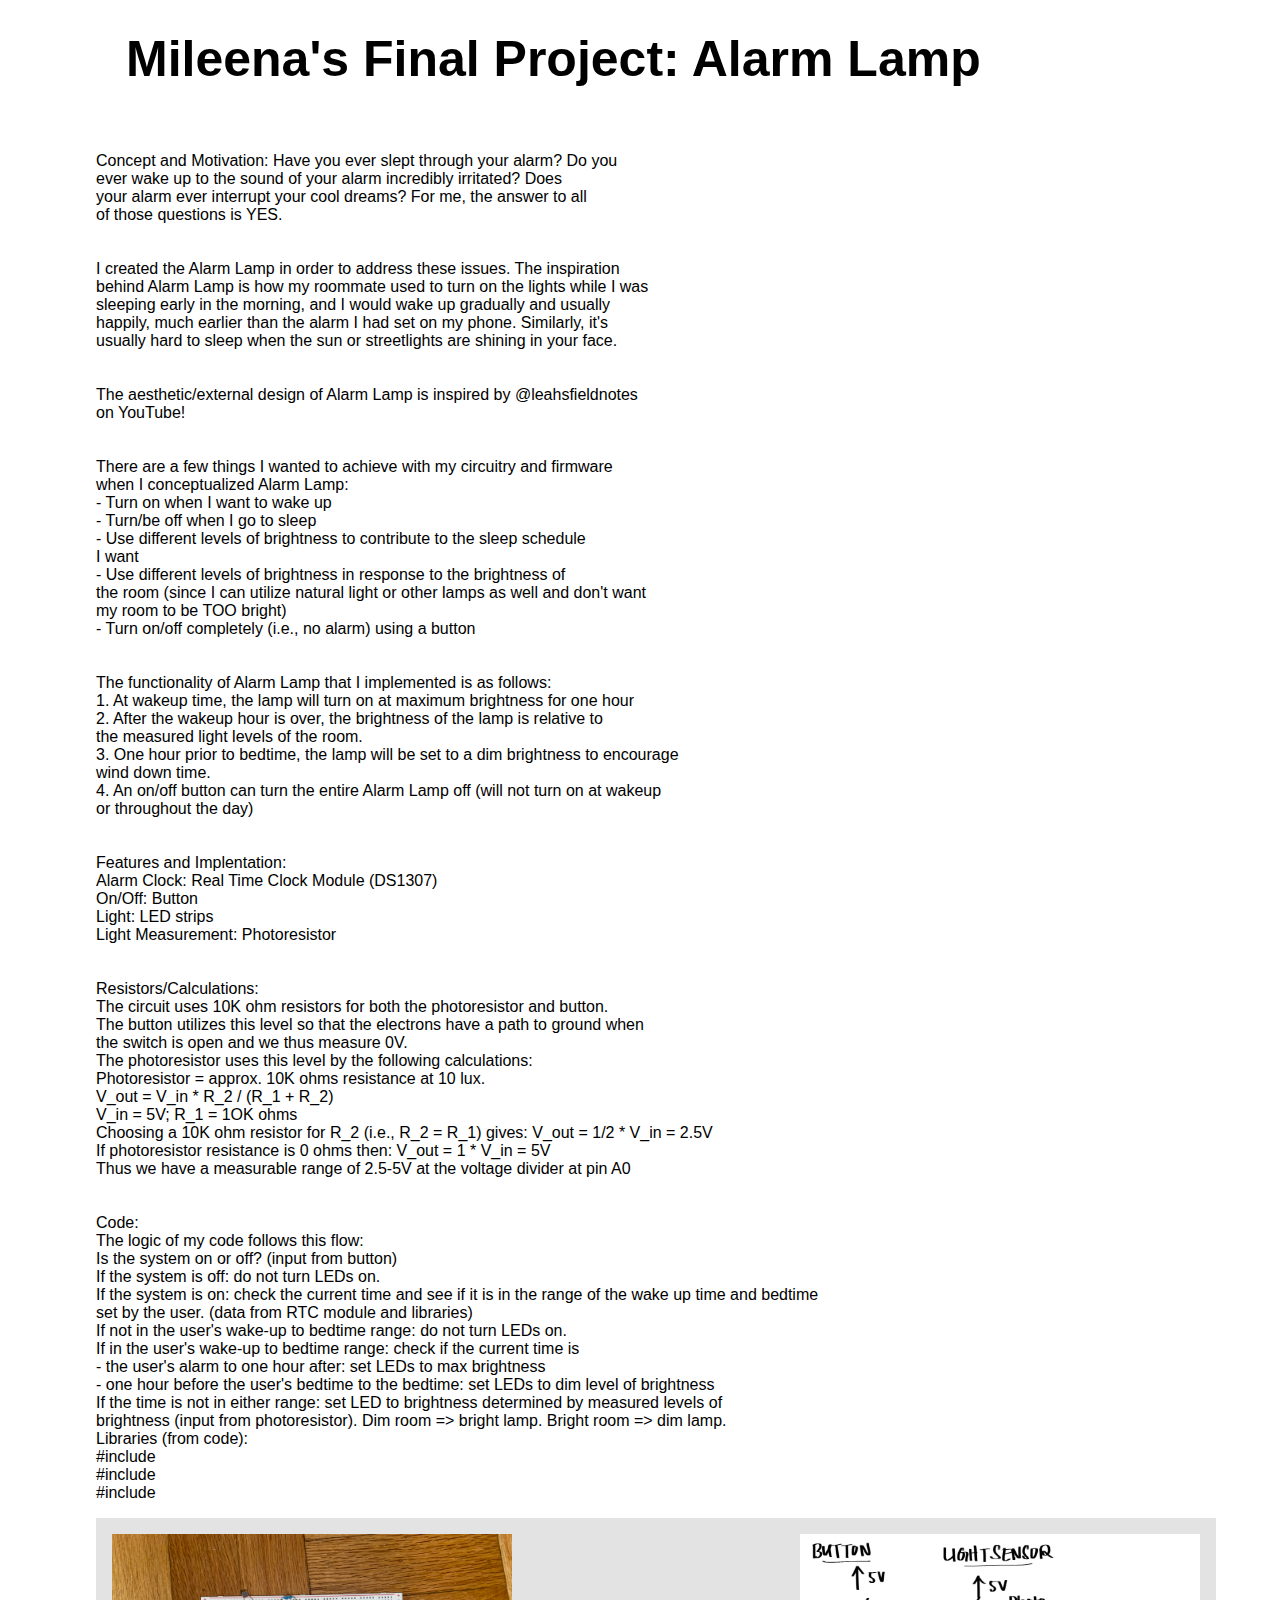
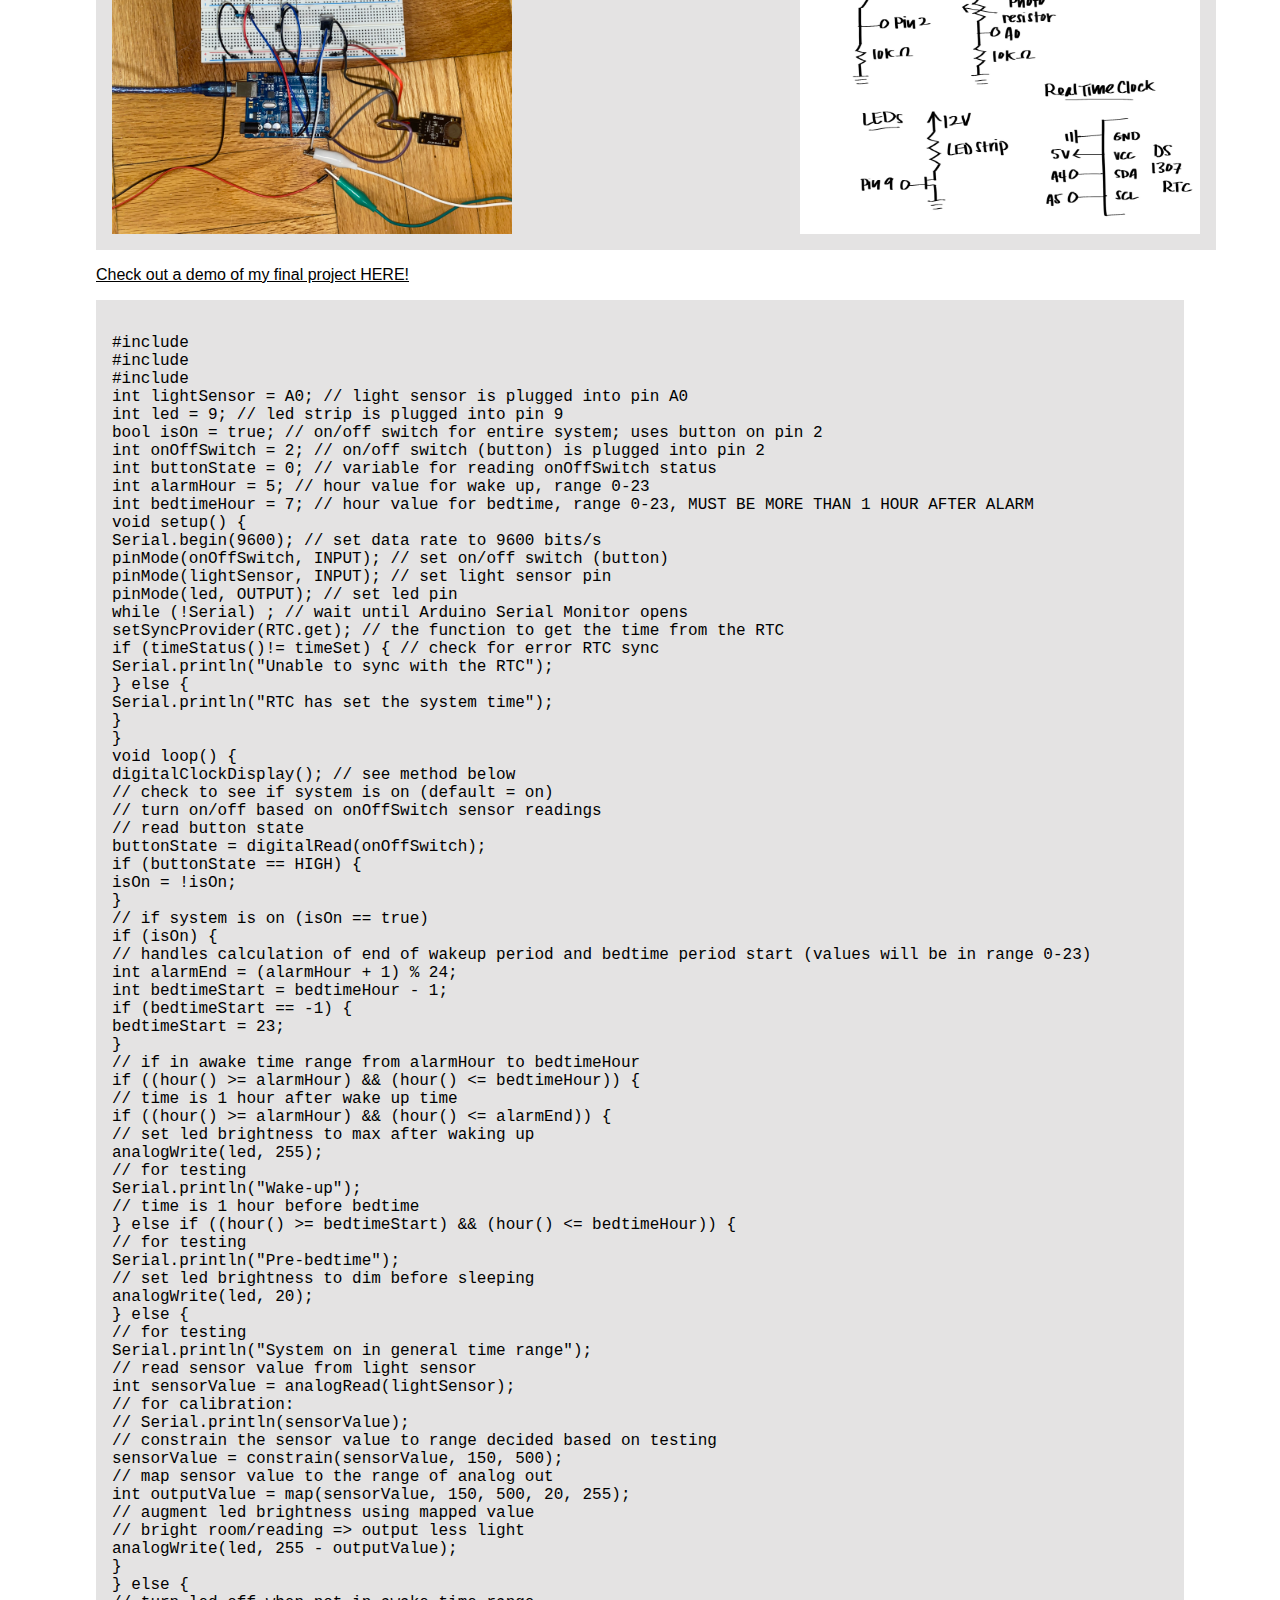
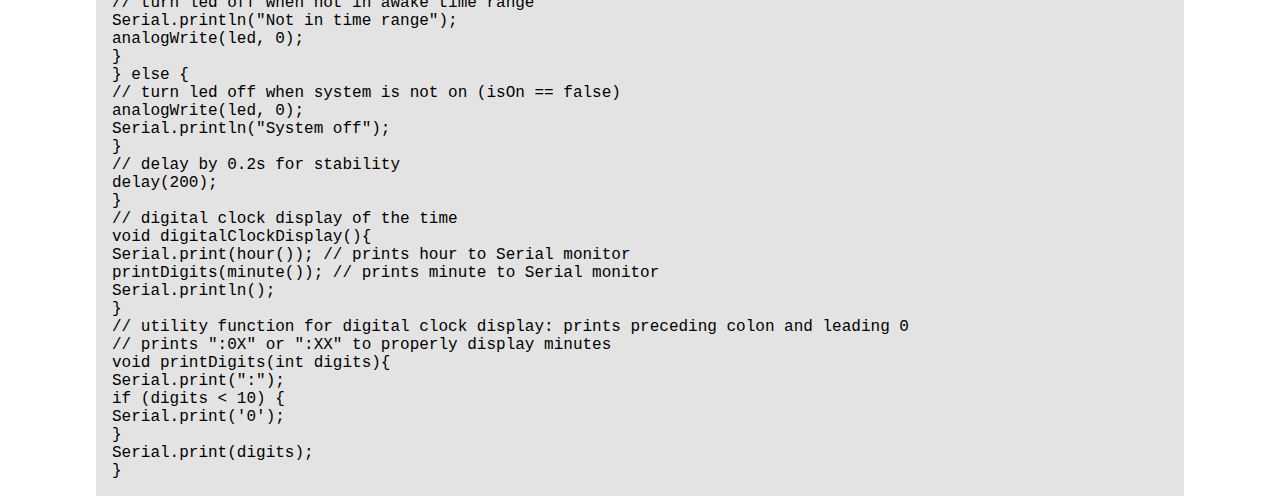
<file: final-project.html>
<!DOCTYPE html> 
<html> 

    <head> 
        <meta charset="utf-8"> 
        <meta name="viewport" content="width=device-width, maximum-scale=1.0" />
        <title>Mileena's HCDE 439 Physical Computing Page</title> 
        <link href="style.css" media="screen" rel="stylesheet" type="text/css" />
    </head>

    <body> 

        <div class="header">
            <h1>Mileena's Final Project: Alarm Lamp</h1>
        </div>

        <p>
            <br>Concept and Motivation: Have you ever slept through your alarm? Do you
            <br>ever wake up to the sound of your alarm incredibly irritated? Does
            <br>your alarm ever interrupt your cool dreams? For me, the answer to all
            <br>of those questions is YES.
            <br><br>
            <br>I created the Alarm Lamp in order to address these issues. The inspiration
            <br>behind Alarm Lamp is how my roommate used to turn on the lights while I was
            <br>sleeping early in the morning, and I would wake up gradually and usually
            <br>happily, much earlier than the alarm I had set on my phone. Similarly, it's
            <br>usually hard to sleep when the sun or streetlights are shining in your face.
            <br><br>
            <br>The aesthetic/external design of Alarm Lamp is inspired by @leahsfieldnotes
            <br>on YouTube!
            <br><br>
            <br>There are a few things I wanted to achieve with my circuitry and firmware
            <br>when I conceptualized Alarm Lamp:
            <br> - Turn on when I want to wake up
            <br> - Turn/be off when I go to sleep
            <br> - Use different levels of brightness to contribute to the sleep schedule
            <br>I want
            <br> - Use different levels of brightness in response to the brightness of
            <br>the room (since I can utilize natural light or other lamps as well and don't want
            <br>my room to be TOO bright)
            <br> - Turn on/off completely (i.e., no alarm) using a button
            <br><br>
            <br> The functionality of Alarm Lamp that I implemented is as follows:
            <br>1. At wakeup time, the lamp will turn on at maximum brightness for one hour
            <br>2. After the wakeup hour is over, the brightness of the lamp is relative to 
            <br>the measured light levels of the room.
            <br>3. One hour prior to bedtime, the lamp will be set to a dim brightness to encourage
            <br>wind down time.
            <br>4. An on/off button can turn the entire Alarm Lamp off (will not turn on at wakeup
            <br>or throughout the day)
            <br><br>
            <br>Features and Implentation:
            <br>Alarm Clock: Real Time Clock Module (DS1307)
            <br>On/Off: Button
            <br>Light: LED strips
            <br>Light Measurement: Photoresistor
            <br><br>
            <br>Resistors/Calculations:
            <br>The circuit uses 10K ohm resistors for both the photoresistor and button.
            <br>The button utilizes this level so that the electrons have a path to ground when
            <br>the switch is open and we thus measure 0V.
            <br>The photoresistor uses this level by the following calculations:
            <br>Photoresistor = approx. 10K ohms resistance at 10 lux.
            <br>V_out = V_in * R_2 / (R_1 + R_2)
            <br>V_in = 5V; R_1 = 1OK ohms
            <br>Choosing a 10K ohm resistor for R_2 (i.e., R_2 = R_1) gives: V_out = 1/2 * V_in = 2.5V
            <br>If photoresistor resistance is 0 ohms then: V_out = 1 * V_in = 5V
            <br>Thus we have a measurable range of 2.5-5V at the voltage divider at pin A0
            <br><br>
            <br>Code:
            <br>The logic of my code follows this flow:
            <br>Is the system on or off? (input from button)
            <br>If the system is off: do not turn LEDs on.
            <br>If the system is on: check the current time and see if it is in the range of the wake up time and bedtime
            <br>set by the user. (data from RTC module and libraries)
            <br>If not in the user's wake-up to bedtime range: do not turn LEDs on.
            <br>If in the user's wake-up to bedtime range: check if the current time is
            <br> - the user's alarm to one hour after: set LEDs to max brightness
            <br> - one hour before the user's bedtime to the bedtime: set LEDs to dim level of brightness
            <br>If the time is not in either range: set LED to brightness determined by measured levels of
            <br>brightness (input from photoresistor). Dim room => bright lamp. Bright room => dim lamp.
            <br>Libraries (from code):
            <br>#include <Wire.h>
            <br>#include <TimeLib.h>
            <br>#include <DS1307RTC.h>
        </p>

        <div class="gallery">
            <div class="row">
                <!-- CIRCUIT AND SCHEMATIC -->
                <img src="fp-circuit.jpeg" width=400>
                <img src="fp-schematic.jpg" width=400>
            </div>
        </div>
        <p>
            <a class="demo" href="https://drive.google.com/file/d/1dK6IInZ6dMm_IUuUxBFT7ymWRAgFwDBA/view">Check out a demo of my final project HERE!</a>
        </p>
        <p class="code">
            <br>#include <Wire.h>
            <br>#include <TimeLib.h>
            <br>#include <DS1307RTC.h>
                
            <br>int lightSensor = A0;   // light sensor is plugged into pin A0
            <br>int led = 9;            // led strip is plugged into pin 9
            <br>bool isOn = true;       // on/off switch for entire system; uses button on pin 2
            <br>int onOffSwitch = 2;    // on/off switch (button) is plugged into pin 2
            <br>int buttonState = 0;    // variable for reading onOffSwitch status
            
            <br>int alarmHour = 5;     // hour value for wake up, range 0-23
            <br>int bedtimeHour = 7;    // hour value for bedtime, range 0-23, MUST BE MORE THAN 1 HOUR AFTER ALARM
            
            <br>void setup() {
            
                <br>Serial.begin(9600);           // set data rate to 9600 bits/s
                <br>pinMode(onOffSwitch, INPUT);  // set on/off switch (button)
                <br>pinMode(lightSensor, INPUT);  // set light sensor pin
                <br>pinMode(led, OUTPUT);         // set led pin
                
                <br>while (!Serial) ;             // wait until Arduino Serial Monitor opens
                <br>setSyncProvider(RTC.get);     // the function to get the time from the RTC
                <br>if (timeStatus()!= timeSet) { // check for error RTC sync
                    <br>Serial.println("Unable to sync with the RTC");
                <br>} else {
                    <br>Serial.println("RTC has set the system time"); 
                <br>}
                  
            <br>}
                
            <br>void loop() {
                <br>digitalClockDisplay();  // see method below
                <br>// check to see if system is on (default = on)
                <br>// turn on/off based on onOffSwitch sensor readings
                <br>// read button state
                <br>buttonState = digitalRead(onOffSwitch);
                <br>if (buttonState == HIGH) {
                    <br>isOn = !isOn;
                <br>}
                  
                <br>// if system is on (isOn == true)
                <br>if (isOn) {
                
                    <br>// handles calculation of end of wakeup period and bedtime period start (values will be in range 0-23)
                    <br>int alarmEnd = (alarmHour + 1) % 24;
                    <br>int bedtimeStart = bedtimeHour - 1;
                    <br>if (bedtimeStart == -1) {
                        <br>bedtimeStart = 23;
                    <br>}
                    
                    <br>// if in awake time range from alarmHour to bedtimeHour
                    <br>if ((hour() >= alarmHour) && (hour() <= bedtimeHour)) {
                      
                        <br>// time is 1 hour after wake up time
                        <br>if ((hour() >= alarmHour) && (hour() <= alarmEnd)) {
                        
                            <br>// set led brightness to max after waking up
                            <br>analogWrite(led, 255);
                
                            <br>// for testing
                            <br>Serial.println("Wake-up");
                
                        <br>// time is 1 hour before bedtime
                        <br>} else if ((hour() >= bedtimeStart) && (hour() <= bedtimeHour)) {
                
                            <br>// for testing
                            <br>Serial.println("Pre-bedtime");
                        
                            <br>// set led brightness to dim before sleeping
                            <br>analogWrite(led, 20);
                        
                        <br>} else {
                
                            <br>// for testing
                            <br>Serial.println("System on in general time range");
                        
                            <br>// read sensor value from light sensor
                            <br>int sensorValue = analogRead(lightSensor);
                            <br>// for calibration:
                            <br>// Serial.println(sensorValue);
                            <br>// constrain the sensor value to range decided based on testing
                            <br>sensorValue = constrain(sensorValue, 150, 500);
                            <br>// map sensor value to the range of analog out
                            <br>int outputValue = map(sensorValue, 150, 500, 20, 255);
                            <br>// augment led brightness using mapped value
                            <br>// bright room/reading => output less light
                            <br>analogWrite(led, 255 - outputValue);
                        
                        <br>}
                      
                    <br>} else {
                    
                        <br>// turn led off when not in awake time range
                        <br>Serial.println("Not in time range");
                        <br>analogWrite(led, 0);
                    
                    <br>}
                
                <br>} else {
                   
                    <br>// turn led off when system is not on (isOn == false)
                    <br>analogWrite(led, 0);
                    <br>Serial.println("System off");
                    
                <br>}
                
                <br>// delay by 0.2s for stability
                <br>delay(200);
                  
            <br>}
                
                
            <br>// digital clock display of the time
            <br>void digitalClockDisplay(){
                <br>Serial.print(hour());    // prints hour to Serial monitor
                <br>printDigits(minute());   // prints minute to Serial monitor
                <br>Serial.println();
            <br>}
                
            <br>// utility function for digital clock display: prints preceding colon and leading 0
            <br>// prints ":0X" or ":XX" to properly display minutes
            <br>void printDigits(int digits){
                <br>Serial.print(":");
                <br>if (digits < 10) {
                    <br>Serial.print('0');
                <br>}
                <br>Serial.print(digits);
            <br>}
        </p>
    </body>

</html>
</file>
<file: style.css>
html, body {
  padding: 0 0 0 0;
  margin: 0 3rem;
  font-family: 'helvetica', 'arial', 'sans';
}

h1, h2, h3, h4 {
  font-family: 'helvetica', 'arial', 'sans';
  margin: 0;
}


a {
  color: #000;
}

.header {
  background: #fff;
  color: #000;
  height: auto;
  padding: 30px 30px 30px;
}

.header h1 {
  font-size: 50px;
}

.assignment {
  font-size: 12px;
  line-height: 24px;
  font-family: 'helvetica', 'arial', 'sans';
  padding: 20px 20px 20px 30px;
  width: 250px;
  height: 350px;
  overflow: hidden;
  float: left;
}

.assignment:hover { 
  overflow:auto 
}

.assignment a {
  color: #000;
  text-decoration: none;
}

.assignment a:hover {
  background: rgb(59, 191, 103);
  color: rgb(59, 191, 103);
  text-decoration: none;
}

.footer {
  width: 1100px;
  float: left;
  padding: 300px 0px 30px 30px;
}

.widebody {
  width: 800px;
  padding: 0px 30px 30px 30px;
}

.widebody a:hover {
  background: rgb(59, 191, 103);
  color: #FFF;
  text-decoration: none;
}

.profile-picture {
  display: block;
  margin-left: auto;
  margin-right: auto;
}

.code {
  padding: 1rem;
  background-color: rgb(228, 227, 227);
  font-family: 'Courier New', Courier, monospace;
  margin: 0;
}

.demo {
  text-decoration: underline;
  margin-top: 2rem;
  margin-bottom: 2rem;
}

.gallery {
  width: 100%;
  display: flex;
  align-items: center;
  justify-content: space-between;
  padding: 1rem;
  flex-flow: column;
  background-color: rgb(228, 227, 227);
  margin: 0;
}

.row {
  display: flex;
  width: 100%;
  justify-content: space-between;
}
</file>
